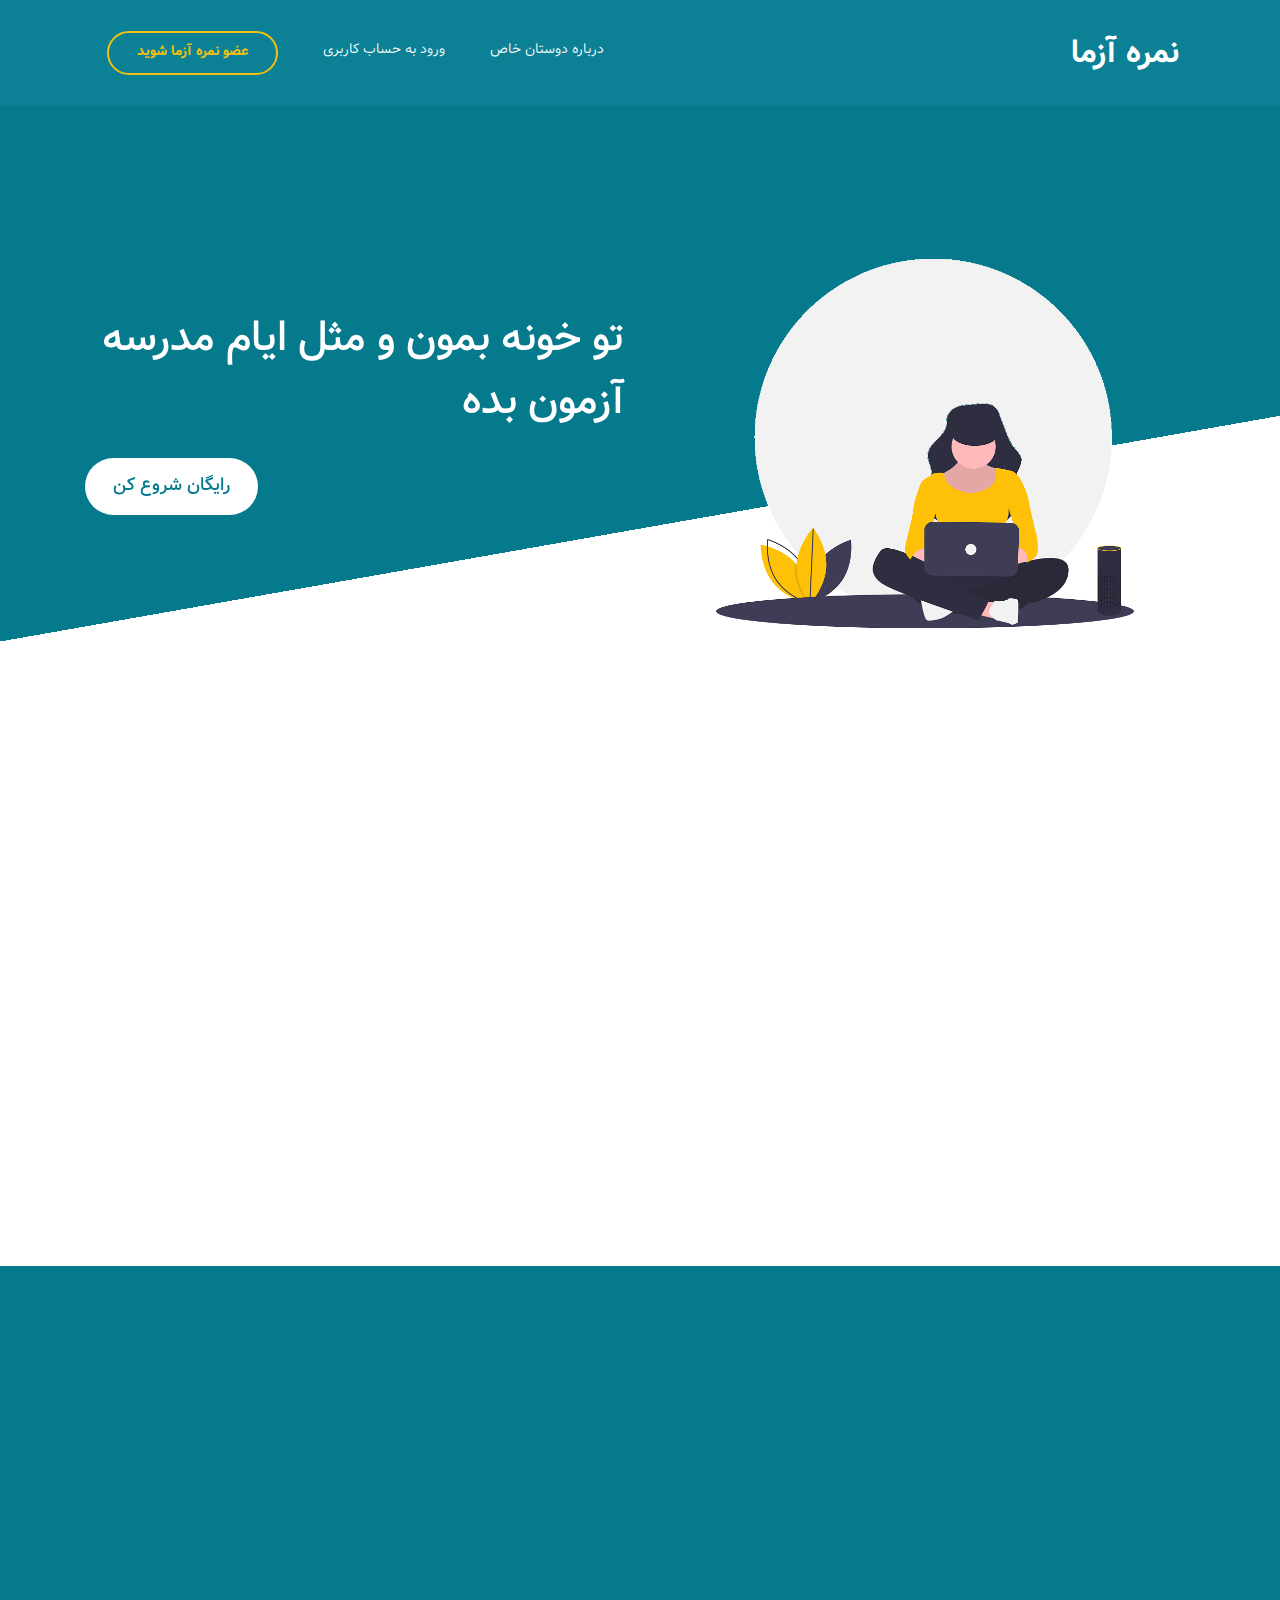
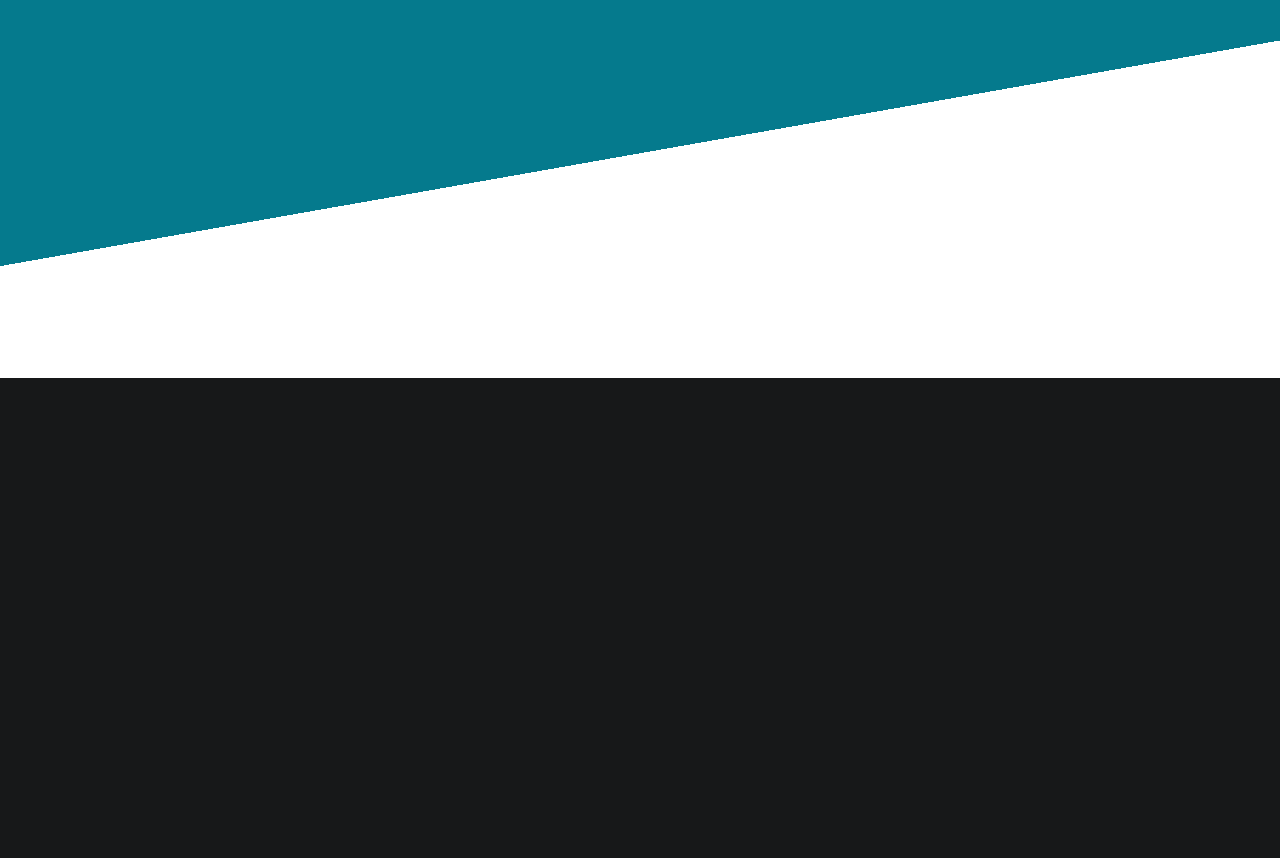
<file: index.html>
<!DOCTYPE html>
<html lang="fa">
<head>

     <title>سامانه آزمون آنلاین نمره</title>

     <meta charset="UTF-8">
     <meta http-equiv="X-UA-Compatible" content="IE=Edge">
     <meta name="description" content="">
     <meta name="keywords" content="">
     <meta name="author" content="">
     <meta name="viewport" content="width=device-width, initial-scale=1, maximum-scale=1">
     <!--
       لینک آیکون صفحه آزمایشی است. لطفا درست فرمایید. اگر نیز ارور داد، آدرس را تصحیح فرمایید در زیر
     -->
     <link rel="shortcut icon" href="images/favicon-yellow.ico"/>
     <link rel="stylesheet" href="css/bootstrap.min.css">
     <link rel="stylesheet" href="css/font-awesome.min.css">
     <link rel="stylesheet" href="css/aos.css">
     <link rel="stylesheet" href="css/owl.carousel.min.css">
     <link rel="stylesheet" href="css/owl.theme.default.min.css">

     <!-- MAIN CSS -->
     <link rel="stylesheet" href="css/templatemo-digital-trend.css">
     <noscript>مرورگر شما از جاوا اسکریپت پشتیبانی نمیکند<br>اگر مرورگر شما جاوا اسکریپت را پشتیبانی می کند، در تنظیمات مرورگر فعال کنید<br>اگر جاوا اسکریپت فعال نباشد، سایت به طور صحیح کار نخواهد کرد!</noscript>
</head>
<body>

     <!-- MENU BAR -->
    <nav class="navbar navbar-expand-lg">
        <div class="container">
            <button class="navbar-toggler" type="button" data-toggle="collapse" data-target="#navbarNav" aria-controls="navbarNav" aria-expanded="false"
                aria-label="Toggle navigation">
                <span class="navbar-toggler-icon"></span>
            </button>

            <div class="collapse navbar-collapse" id="navbarNav">
                <ul class="navbar-nav ml-auto">
                    <li class="nav-item">
                        <a href="signup.html" class="nav-link contact">عضو نمره آزما شوید</a>
                    </li>
                    <li class="nav-item">
                        <a href="login.html" class="nav-link">ورود به حساب کاربری</a>
                    </li>
                    <li class="nav-item">
                        <a href="#info" class="nav-link">درباره دوستان خاص</a>
                    </li>
                    <!--<li class="nav-item">
                        <a href="#project" class="nav-link smoothScroll"></a>
                    </li>-->
                </ul>
            </div>
            <a class="navbar-brand" href="/">
            <!--<i class="fa fa-line-chart"></i>-->
              نمره آزما
            </a>
        </div>

    </nav>


     <!-- HERO -->
     <section class="hero hero-bg d-flex justify-content-center align-items-center">
               <div class="container">
                    <div class="row">

                        <div class="col-lg-6 col-md-10 col-12 d-flex flex-column justify-content-center align-items-center">
                              <div class="hero-text">

                                   <h1 class="text-white" data-aos="fade-up">تو خونه بمون و مثل ایام مدرسه آزمون بده</h1>

                                   <a href="contact.html" class="custom-btn btn-bg btn mt-3" data-aos="fade-up" data-aos-delay="100">رایگان شروع کن</a>

                              </div>
                        </div>

                        <div class="col-lg-6 col-12">
                          <div class="hero-image" data-aos="fade-up" data-aos-delay="300">
                            <img src="images/working-girl.png" class="img-fluid" alt="working girl" id="workinggirl">
                          </div>
                        </div>
                    </div>
               </div>
     </section>


     <section class="testimonial section-padding">
        <div class="container">
           <div class="row">
              <div class="col-lg-6 col-md-5 col-12">
                <div class="contact-image" data-aos="fade-up">
                      <img src="images/Logo/NomreAzma-LogoTransparent.png" class="img-fluid" alt="website">
                </div>
              </div>
              <div class="col-lg-6 col-md-7 col-12">
                <h4 class="my-5-pt-3" data-aos="fade-up" data-aos-delay="100">درباره سایت</h4>

                <div class="quote" data-aos="fade-up" data-aos-delay="200"></div>

                <h2 class="mb-4" data-aos="fade-up" data-aos-delay="300">سلام به سایت آموزشی نمره آزما خوش آمدید. این سایت برای آموزش مجازی و ارزیابی دانش آموزان ساخته شده است</h2>
                <br/><br/><br/>
           </div>
        </div>
     </section>

   <!-- HERO -->
     <section class="hero hero-bg d-flex justify-content-center align-items-center" id="info">
               <div class="container">
                    <div class="row">

                        <div class="col-lg-6 col-md-10 col-12 d-flex flex-column justify-content-center align-items-center">
                              <div class="hero-text">

                                   <h3 class="text-white" data-aos="fade-up">گروه دوستان خاص کار خود را از اسفند ماه 1398 آغاز کرد و در خرداد ماه سال 99 اولین بازی رسمی خود را با نام <a href="https://myket.ir/app/com.Dostan_Khass.covid19_game" target="_blank">"کووید 19" </a>منتشر کرد. 
                    دوستان خاص در حوزه های برنامه نویسی، بازی سازی، تولید محتوا و ... فعالیت می کند
                  </h3>

                              </div>
                        </div>

                        <div class="col-lg-6 col-12">
                          <div class="hero-image" data-aos="fade-up" data-aos-delay="300">
                            <img src="images/doostankhas.png" class="img-fluid" alt="logo">
                          </div>
                        </div>
                    </div>
               </div>
     </section>


  <!--footer-->
    <footer class="site-footer">
      <div class="container">
        <div class="row">
          <div class="col-lg-3 col-md-6 col-12" data-aos="fade-up" data-aos-delay="200">
            <h4 class="my-4">ارتباط با ما</h4>

            <!--<p class="mb-1">
              <i class="fa fa-phone mr-2 footer-icon"></i> 
              +99 080 070 4224
            </p>-->

            <p>
              <a href="mailto:dostankhass@gmail.com">
                <i class="fa fa-envelope mr-2 footer-icon"></i>
                dostankhass@gmail.com
              </a>
            </p>
            
          </div>

          <div class="col-lg-3 col-md-6 col-12" data-aos="fade-up" data-aos-delay="300">
            <h4 class="my-4">نشانی</h4>

            <p class="mb-1">
              <i class="fa fa-home mr-2 footer-icon"></i> 
              ایران، استان آذربایجان شرقی، تبریز
            </p>
          </div>
          <div class="col-lg-5 mx-lg-auto col-md-8 col-10">
            <h1 class="text-white" data-aos="fade-up" data-aos-delay="100">ما آزمون های خلاق <strong><br>می سازیم</strong> </h1>
          </div>

          <div class="col-lg-4 mx-lg-auto text-center col-md-8 col-12" data-aos="fade-up" data-aos-delay="400">
            <p class="copyright-text">Copyright &copy; 2021 Dotan Khass
            <br>
            <!--<a rel="nofollow noopener" href="https://templatemo.com">Design: TemplateMo</a></p>-->
          </div>

          <div class="col-lg-4 mx-lg-auto col-md-6 col-12" data-aos="fade-up" data-aos-delay="500">
          
          <!--قسمت اینستاگرام و ... -->
          <!--<ul class="footer-link">
              <li><a href="#">Stories</a></li>
              <li><a href="#">Work with us</a></li>
              <li><a href="#">Privacy</a></li>
            </ul>
          </div>-->
          
          <!--<div class="col-lg-3 mx-lg-auto col-md-6 col-12" data-aos="fade-up" data-aos-delay="600">
            <ul class="social-icon">
              <li><a href="#" class="fa fa-instagram"></a></li>
              <li><a href="#" class="fa fa-twitter"></a></li>
              <li><a href="#" class="fa fa-dribbble"></a></li>
              <li><a href="#" class="fa fa-behance"></a></li>
            </ul>
          </div>-->

        </div>
      </div>
    </footer>


     <!-- SCRIPTS -->
     <script src="js/jquery.min.js"></script>
     <script src="js/bootstrap.min.js"></script>
     <script src="js/aos.js"></script>
     <script src="js/owl.carousel.min.js"></script>
     <script src="js/smoothscroll.js"></script>
     <script src="js/custom.js"></script>

</body>
</html>
</file>
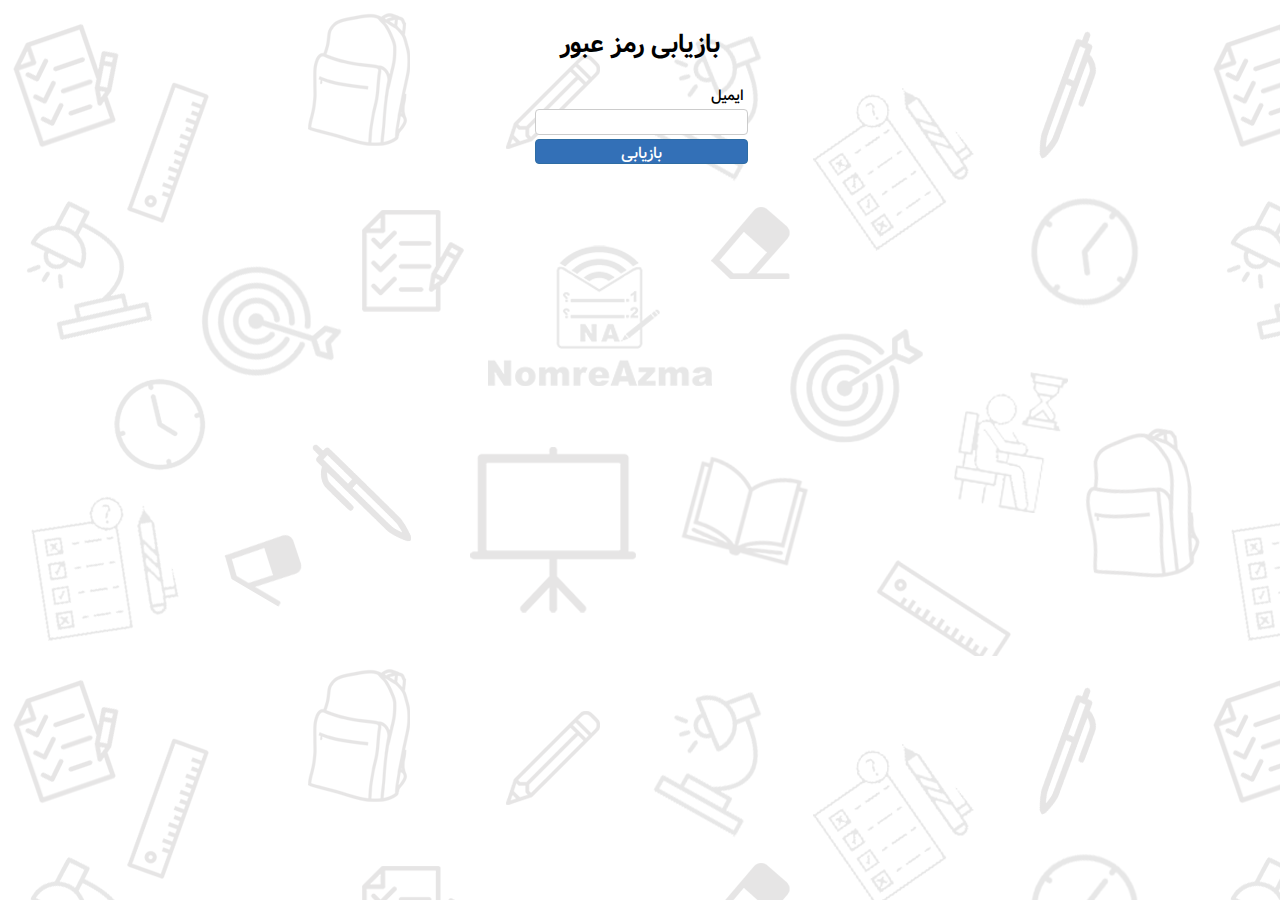
<file: forget-password.html>
<!doctype html>
<html>
	<head>
		<meta charset="utf-8">
		<title>بازیابی رمز عبور  | سامانه آزمون آنلاین نمره</title>
		<link type="text/css" href="css/style.css" rel="stylesheet">
		<link href="images/favicon.ico" rel="shortcut icon"/>
		<script src='js/login.js'></script>
	</head>
	<body>
		<h1 id="Heading1">بازیابی رمز عبور</h1>
		<div id="wb_Form1" class="form111">
		<!-- در تگ فرم، صفت اکشن را در نهایت تغییر دهید-->
			<form name="recovery" method="post" action="404.html" enctype="multipart/form-data" id="Form1" autocomplete="on" onsubmit="return validateFormForgetPassword();">
				<label id="Label1" class="labem">ایمیل</label>
				<input type="email" id="Editbox1" class="boxuser" name="email">
				<input type="submit" id="Button2" value="بازیابی" class="sunmitbutem">
			</form>
		</div>
	</body>
</html>
</file>
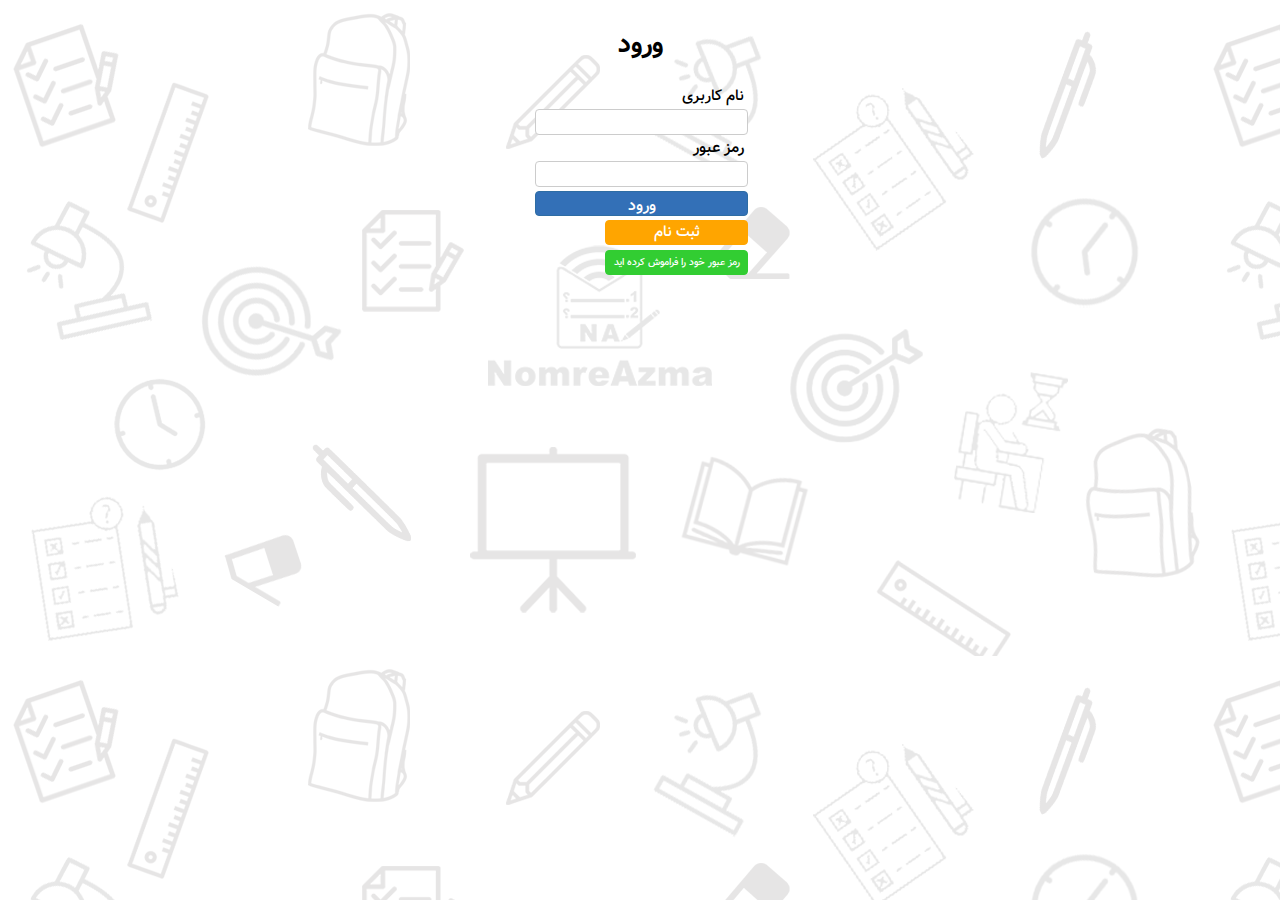
<file: login.html>
<!doctype html>
<html>
	<head>
		<meta charset="utf-8">
		<title>ورود به حساب کاربری  | سامانه آزمون آنلاین نمره</title>
		<link type="text/css" href="css/style.css" rel="stylesheet">
		<link href="images/favicon.ico" rel="shortcut icon"/>
		<script src="js/login.js"></script>
	</head>
	<body>
		<h1 id="Heading1">ورود</h1>
		<div id="wb_Form1" class="form111">
		<!-- در تگ فرم، صفت اکشن را در نهایت تغییر دهید-->
			<form name="contact" method="post" action="404.html" enctype="multipart/form-data" id="Form1" autocomplete="on" onsubmit='return validateFormLogin();'>
				<label id="Label1" class="lab1">نام کاربری</label>
				<input type="text" id="Editbox1" class="boxuser" name="user">
				<label id="Label2" class="lab2">رمز عبور</label>
				<input type="password" id="Editbox2" class="boxpass" name="pass">
				<input type="submit" id="Button2" value="ورود" class="sunmitbut">
			</form>
			<a id="Button1" href="signup.html" class="abut">ثبت نام</a>
			<a id="Button3" href="forget-password.html" class="abut2">رمز عبور خود را فراموش کرده اید</a>
		</div>
	</body>
</html>
</file>
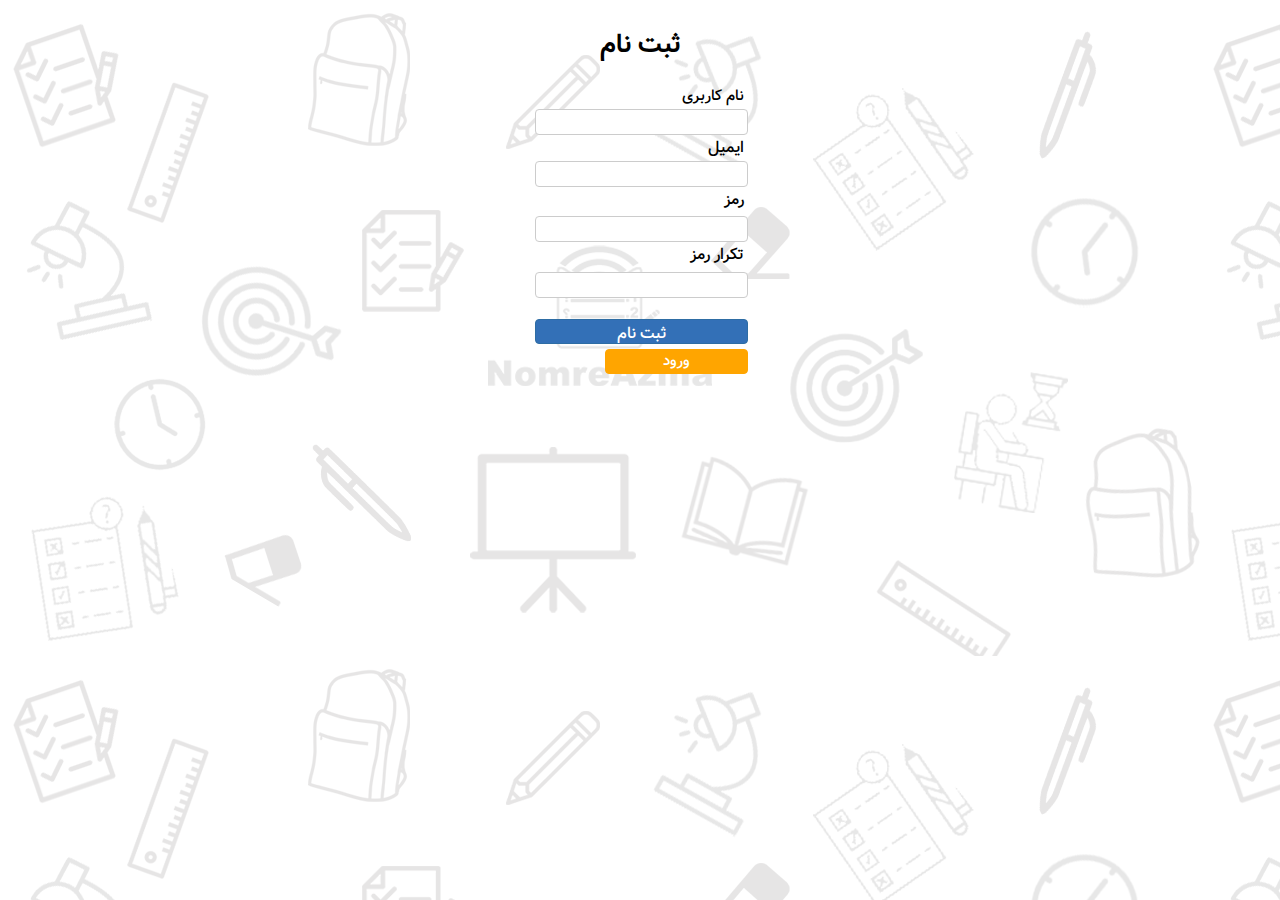
<file: signup.html>
<!doctype html>
<html>
	<head>
		<meta charset="utf-8">
		<title>ساخت حساب کاربری  | سامانه آزمون آنلاین نمره</title>
		<link type="text/css" href="css/style.css" rel="stylesheet">
		<link href="images/favicon.ico" rel="shortcut icon"/>
		<script src="js/login.js"></script>
	</head>
	<body>
		<h1 id="Heading1">ثبت نام</h1>
		<div id="wb_Form1" class="form111">
		<!-- در تگ فرم، صفت اکشن را در نهایت تغییر دهید-->
			<form name="contact" method="post" action="404.html" enctype="multipart/form-data" id="Form1" autocomplete="on" onsubmit='return validateFormSignUp();'>
				<label id="Label1" class="lab1">نام کاربری</label>
				<input type="text" id="Editbox1" class="boxuser" name="user" required oninvalid="this.setCustomValidity('نام کاربری را وارد نمایید')">
				<label id="Label2" class="lab2">ایمیل</label>
				<input type="email" id="Editbox2" class="boxpass" name="email" required oninvalid="this.setCustomValidity('ایمیل را وارد نمایید')">
				<label class="lab3">رمز</label>
				<input type="password" id="Editbox2" class="boxpass2" name="pass" required oninvalid="this.setCustomValidity('رمز را وارد نمایید')">
				<label class="lab4">تکرار رمز</label>
				<input type="password" id="Editbox2" class="boxpass3" name="pass2" required oninvalid="this.setCustomValidity('تکرار رمز را وارد نمایید')">
				<input type="submit" id="Button2"value="ثبت نام" class="sunmitbutsing" href='404.html'>
			</form>
			<a id="Button1" href="login.html" class="abut3">ورود</a>
		</div>
	</body>
</html>
</file>
<file: css/templatemo-digital-trend.css>
/*

DIGITAL TREND

https://templatemo.com/tm-538-digital-trend

*/
  @font-face{
    font-family: 'Vazir';
    src: url('../fonts/Vazir.woff') format('woff'),
      url('../fonts/Vazir.woff2') format('woff2');
    font-weight: normal;
    font-style: normal;
  }
  @font-face{
    font-family: 'Vazir-Light';
    src: url('../fonts/Vazir-Light.woff') format('woff'),
      url('../fonts/Vazir-Light.woff2') format('woff2');
    font-weight: lighter;
    font-style: normal;
  }
  @font-face{
    font-family: 'Vazir-Medium';
    src: url('../fonts/Vazir-Medium.woff') format('woff'),
      url('../fonts/Vazir-Medium.woff2') format('woff2');
    font-weight: normal;
    font-style: normal;
  }
  @font-face{
    font-family: 'Vazir-Thin';
    src: url('../fonts/Vazir-Thin.woff') format('woff'),
      url('../fonts/Vazir-Thin.woff2') format('woff2');
    font-weight: bold;
    font-style: normal;
  }
  @font-face{
    font-family: 'Vazir-Bold';
    src: url('../fonts/Vazir-Bold.woff') format('woff'),
      url('../fonts/Vazir-Bold.woff2') format('woff2');
    font-weight: bolder;
    font-style: normal;
  }
  @font-face {
      font-family: 'Plain-Regular';
      src: url('../fonts/Plain-Regular.woff2') format('woff2'),
          url('../fonts/Plain-Regular.woff') format('woff');
      font-weight: normal;
      font-style: normal;
  }

  @font-face {
      font-family: 'Plain-Light';
      src: url('../fonts/Plain-Light.woff2') format('woff2'),
          url('../fonts/Plain-Light.woff') format('woff');
      font-weight: bold;
      font-style: normal;
  }

  @font-face {
      font-family: 'Plain-Bold';
      src: url('../fonts/Plain-Bold.woff2') format('woff2'),
          url('../fonts/Plain-Bold.woff') format('woff');
      font-weight: bold;
      font-style: normal;
  }

  :root {
    --primary-color:        #057a8d;
    --secondary-color:      #f1c111;
    --white-color:          #ffffff;
    --dark-color:           #171819;
    --project-bg:           #f0f8ff;
    --menu-bg:              #0c8195;

    --title-color:          #15141a;
    --gray-color:           #909090;
    --link-color:           #404040;
    --p-color:              #666262;

    --base-font-family:     'Vazir-Light', 'Plain-Light', sans-serif;
    --title-font-family:    'Vazir-Medium', 'Plain-Regular', sans-serif;
    --font-bold-family:     'Vazir-Bold', 'Plain-Bold', sans-serif;
    --font-weight-bold:     bold;

    --h1-font-size:         42px;
    --h2-font-size:         32px;
    --h3-font-size:         24px;
    --p-font-size:          18px;
    --base-font-size:       16px;
    --menu-font-size:       14px;

    --border-radius-large:  100px;
    --border-radius-small:  5px;
  }

  body {
    background: var(--white-color);
    font-family: var(--base-font-family);
  }


  /*---------------------------------------
     TYPOGRAPHY              
  -----------------------------------------*/

  h1,h2,h3,h4,h5,h6 {
    font-family: var(--title-font-family);
    line-height: inherit;
  }

  h1 {
    color: var(--title-color);
    font-size: var(--h1-font-size);
  }

  h2 {
    font-size: var(--h2-font-size);
    font-weight: 100;
  }

  h3 {
    font-size: var(--h3-font-size);
    font-weight: 100;
    margin-bottom: 0;
  }

  h4 {
    color: var(--gray-color);
    font-family: var(--base-font-family);
    font-size: var(--p-font-size);
    letter-spacing: 1px;
    text-transform: uppercase;
  }

  p {
    color: var(--p-color);
    font-size: var(--p-font-size);
    line-height: 1.5em;
  }

  b, 
  strong {
    letter-spacing: 0;
    color: var(--secondary-color);
  }


  /*  BLOCKQUOTES */
  .quote {
    position: relative;
    margin: 0;
  }

  .quote::after {
    content: "“";
    position: absolute;
    bottom: -80px;
    left: 20px;
    font-family: times;
    color: var(--gray-color);
    font-weight: var(--font-weight-bold);
    font-size: 14em;
    line-height: 0;
    opacity: 0.10;
  }

  blockquote {
    border-left: 5px solid rgba(0,0,0,0.05);
    display: block;
    margin: 42px 0;
    padding: 14px 22px;
    color: rgba(0,0,0,0.5);
  }


  /* BUTTON */
  .custom-btn {
    background: transparent;
    border: 2px solid var(--dark-color);
    border-radius: var(--border-radius-large);
    padding: 12px 26px 14px 26px;
    color: var(--dark-color);
    font-family: var(--title-font-family);
    font-size: var(--p-font-size);
    white-space: nowrap;
  }

  .custom-btn.btn-bg {
    background: var(--white-color);
    color: var(--primary-color);
    border-color: transparent;
	transition: all .3s ease;
  }
  
  .custom-btn:hover,
  .custom-btn:focus {
    background: var(--dark-color);
    color: var(--white-color);
    border-color: transparent;
  }


  /*---------------------------------------
     GENERAL               
  -----------------------------------------*/
  /* Customize Header of Site*/
  .navbar-brand{
    font-family: 'Vazir-Bold';
  }
  #navbarNav, .text-white{
    text-align: right;
  }
  .my-5-pt-3, .mb-4, .my-4, .mb-1{
    text-align: right;
  }
  
  * {
    -webkit-box-sizing: border-box;
    -moz-box-sizing: border-box;
    box-sizing: border-box;
  }

  *::before,
  *::after {
    -webkit-box-sizing: border-box;
    -moz-box-sizing: border-box;
    box-sizing: border-box;
  }

  a {
    color: var(--link-color);
    font-weight: normal;
    text-decoration: none;
  }

  a:hover, 
  a:active, 
  a:focus {
    color: var(--secondary-color);
    outline: none;
    text-decoration: none;
  }

  ::selection {
    background: var(--secondary-color);
    color: var(--white-color);
  }

  .section-padding {
    padding: 8em 0;
  }
  .section-padding-half {
    padding: 4em 0;
  }

  .google-map iframe {
    display: block;
    width: 100%;
  }



  /*---------------------------------------
    MENU             
  -----------------------------------------*/

  .navbar {
    background: var(--menu-bg);
    z-index: 2;
    top: 0;
    right: 0;
    left: 0;
    padding: 1.5em;
  }

  .navbar-brand {
    color: var(--white-color);
    font-size: var(--h2-font-size);
  }

  .nav-link {
    color: var(--white-color);
    font-size: var(--menu-font-size);
    letter-spacing: 0.4px;
    margin: 0 1.6em;
    padding: 0.6em;
  }

  .nav-link.active,
  .nav-link:hover {
    color: var(--secondary-color);
  }

  .navbar-expand-lg .navbar-nav .nav-link {
    padding-right: 0;
    padding-left: 0;
  }

  .navbar-expand-lg .navbar-nav .nav-link.contact {
    border: 2px solid var(--secondary-color);
    border-radius: var(--border-radius-large);
    color: var(--secondary-color);
    font-family: var(--font-bold-family);
    padding: 0.6em 2em 0.8em 2em;
  }

  .navbar-expand-lg .navbar-nav .nav-link.contact:hover,
  .navbar-expand-lg .navbar-nav .nav-link.contact.active {
    background: var(--secondary-color);
    color: var(--white-color);
  }

  .navbar-nav .navbar-toggler-icon {
    background: none;
  }

  .navbar-toggler {
    border: 0;
    padding: 0;
    cursor: pointer;
    margin: 0 10px 0 0;
    width: 30px;
    height: 35px;
    outline: none;
  }

  .navbar-toggler:focus {
    outline: none;
  }

  .navbar-toggler[aria-expanded="true"] .navbar-toggler-icon {
    background: transparent;
  }

  .navbar-toggler[aria-expanded="true"] .navbar-toggler-icon::before,
  .navbar-toggler[aria-expanded="true"] .navbar-toggler-icon::after {
    transition: top 300ms 50ms ease, -webkit-transform 300ms 350ms ease;
    transition: top 300ms 50ms ease, transform 300ms 350ms ease;
    transition: top 300ms 50ms ease, transform 300ms 350ms ease, -webkit-transform 300ms 350ms ease;
    top: 0;
  }

  .navbar-toggler[aria-expanded="true"] .navbar-toggler-icon::before {
    transform: rotate(45deg);
  }

  .navbar-toggler[aria-expanded="true"] .navbar-toggler-icon::after {
    transform: rotate(-45deg);
  }

  .navbar-toggler .navbar-toggler-icon {
    background: var(--white-color);
    transition: background 10ms 300ms ease;
    display: block;
    width: 30px;
    height: 2px;
    position: relative;
  }

  .navbar-toggler .navbar-toggler-icon::before,
  .navbar-toggler .navbar-toggler-icon::after {
    transition: top 300ms 350ms ease, -webkit-transform 300ms 50ms ease;
    transition: top 300ms 350ms ease, transform 300ms 50ms ease;
    transition: top 300ms 350ms ease, transform 300ms 50ms ease, -webkit-transform 300ms 50ms ease;
    position: absolute;
    right: 0;
    left: 0;
    background: var(--white-color);
    width: 30px;
    height: 2px;
    content: '';
  }

  .navbar-toggler .navbar-toggler-icon::before {
    top: -8px;
  }

  .navbar-toggler .navbar-toggler-icon::after {
    top: 8px;
  }



  /*---------------------------------------
     HERO              
  -----------------------------------------*/

  .hero {
    position: relative;
    padding: 5em 0;
    overflow: hidden;
  }

  .hero-bg {
    background: linear-gradient(170deg, var(--primary-color) 64%, var(--white-color) 30%);
  }

  .hero-image {
    position: relative;
    top: 2em;
  }



  /*---------------------------------------
     PROJECT              
  -----------------------------------------*/

  .project {
    background: var(--project-bg);
  }

  .project-wrapper {
    position: relative;
  }

  .project-wrapper img {
    border-radius: var(--border-radius-small);
  }

  .project-info {
    background: var(--white-color);
    border-radius: var(--border-radius-small);
    position: absolute;
    bottom: 32px;
    right: 32px;
    left: 32px;
    width: 90%;
    padding: 32px;
  }

  .project-info small {
    font-family: Plain-Bold;
    color: var(--gray-color);
    position: relative;
    top: 2px;
  }

  .project-info a {
    color: var(--primary-color);
  }

  .project-info .project-icon {
    background: var(--primary-color);
  }

  .project-icon {
    position: absolute;
    right: 30px;
    top: 40px;
    background: var(--dark-color);
    border-radius: var(--border-radius-large);
    color: var(--white-color);
    font-size: var(--h2-font-size);
    width: 40px;
    height: 40px;
    line-height: 40px;
    text-align: center;
    padding-left: 5px;
  }

  .owl-theme .owl-dots .owl-dot {
    outline: none;
  }

  .owl-theme .owl-dots .owl-dot span {
    background: var(--gray-color);
    width: 50px;
    height: 3px;
    margin:  35px 5px;
  }

  .owl-theme .owl-dots .owl-dot.active span, 
  .owl-theme .owl-dots .owl-dot:hover span {
    background: var(--secondary-color);
  }

  .list-detail {
    margin-left: 1em;
    padding-left: 1em;
    position: relative;
  }

  .list-detail li {
    display: block;
    list-style: none;
    margin: 0.6em 0 0 0.8em;
  }

  .list-detail li::before {
    content: "";
    width: 0;
    height: 0;
    border-width: 0 16px 16px 0;
    border-color: transparent var(--secondary-color) transparent transparent;
    border-style: solid;
    position: absolute;
    left: 0;
  }

  .list-detail span {
    position: relative;
    bottom: 5px;
  }

  .client-info img {
    width: 100px;
    margin-right: 1em;
  }



  /*---------------------------------------
      ABOUT            
  -----------------------------------------*/

  .about {
    position: relative;
    overflow: hidden;
  }

  .about-image img {
    display: block;
    margin: 0 auto;
  }



  /*---------------------------------------
      BLOG            
  -----------------------------------------*/

  .blog-header {
    border-radius: var(--border-radius-small);
    position: relative;
    overflow: hidden;
  }

  .blog-header img {
    border-radius: var(--border-radius-small);
    display: block;
  }

  .blog-header-info {
    background: linear-gradient(transparent,rgba(0,0,0,0.95));
    position: absolute;
    right: 0;
    left: 0;
    bottom: 0;
    padding: 2em;
  }

  .blog-header-info h3 {
    max-width: 80%;
  }

  .blog-header-info a {
    color: var(--white-color);
  }

  .blog-header-info a:hover {
    color: var(--secondary-color);
  }

  .blog-sidebar img {
    border-radius: var(--border-radius-small);
    width: 159px;
    margin-right: 22px;
  }

  .blog-sidebar h3 {
    font-size: 18px;
  }



  /*---------------------------------------
     CONTACT              
  -----------------------------------------*/

  .newsletter-form .form-control,
  .contact-form .form-control {
    box-shadow: none;
    background: var(--project-bg);
    border: 0;
    padding: 1.7em 1.3em;
    margin: 14px 0;
  }

  .newsletter-form button,
  .contact-form #submit-button {
    background: var(--primary-color);
    border-radius: var(--border-radius-large);
    color: var(--white-color);
    cursor: pointer;
    font-size: var(--p-font-size);
    line-height: 0px;
    padding: 1.5em 1.3em;
  }

  .newsletter-form button {
    background: var(--secondary-color);
  }



  /*---------------------------------------
     FOOTER              
  -----------------------------------------*/

  .site-footer {
    background: var(--dark-color);
    padding: 7em 0 6em 0;
  }

  .site-footer a {
    color: var(--p-color);
  }

  .site-footer a:hover,
  .footer-icon {
    color: var(--secondary-color);
  }

  .footer-link li {
    display: inline-block;
    list-style: none;
    margin: 0 10px;
  }

  .copyright-text,
  .footer-link,
  .site-footer .social-icon {
    margin-top: 6em;
  }

  .copyright-text {
    margin-top: 5.3em;
  }



  /*---------------------------------------
     SOCIAL ICON              
  -----------------------------------------*/

  .social-icon {
    position: relative;
    padding: 0;
    margin: 4em 0 0 0;
  }

  .social-icon li {
    display: inline-block;
    list-style: none;
  }

  .social-icon li a {
    text-decoration: none;
    display: inline-block;
    font-size: var(--base-font-size);
    margin: 10px;
    text-align: center;
  }



  /*---------------------------------------
     RESPONSIVE STYLES              
  -----------------------------------------*/

  @media screen and (min-width: 1200px) {

    .about-info h2 {
      max-width: 70%;
    }
  }

  @media screen and (min-width: 991px) {

    .project h2 {
      max-width: 32%;
      margin: 0 auto;
    }
  }

  @media screen and (max-width: 991px) {

    .hero {
      padding-top: 14em;
    }

    .hero-text {
      bottom: 2em;
    }

    .navbar {
      padding: 1em;
    }

    .navbar-collapse {
      text-align: center;
      padding: 2.5em 0;
    }

    .nav-link {
      display: inline-block;
    }

    .navbar-expand-lg .navbar-nav .nav-link.contact {
      margin: 1em 0;
    }

    .copyright-text, 
    .footer-link, 
    .site-footer .social-icon {
      margin-top: 3em;
      padding: 0;
      text-align: left;
    }
  }

  @media screen and (max-width: 767px) {

    h1 {
      font-size: 36px;
    }

    h2 {
      font-size: 28px;
    }

    h3 {
      font-size: 22px;
    }

    .project-info {
      right: 0;
      left: 0;
      margin: 0 auto;
    }

    .footer-link, 
    .site-footer .social-icon {
      margin-top: 1em;
    }

    .copyright-text {
      margin: 2.5em 0 1em 0;
    }

    .footer-link li {
      margin-left: 0;
    }
  }
</file>
<file: css/style.css>
/*
Adding some fonts
*/
@font-face{
	font-family: 'Vazir';
	src: url('../fonts/Vazir.woff') format('woff'),
		url('../fonts/Vazir.woff2') format('woff2');
	font-weight: normal;
	font-style: normal;
}
@font-face{
	font-family: 'Vazir-Light';
	src: url('../fonts/Vazir-Light.woff') format('woff'),
		url('../fonts/Vazir-Light.woff2') format('woff2');
	font-weight: lighter;
	font-style: normal;
}
@font-face{
	font-family: 'Vazir-Medium';
	src: url('../fonts/Vazir-Medium.woff') format('woff'),
		url('../fonts/Vazir-Medium.woff2') format('woff2');
	font-weight: normal;
	font-style: normal;
}
@font-face{
	font-family: 'Vazir-Thin';
	src: url('../fonts/Vazir-Thin.woff') format('woff'),
	    url('../fonts/Vazir-Thin.woff2') format('woff2');
	font-weight: bold;
	font-style: normal;
}
@font-face{
	font-family: 'Vazir-Bold';
	src: url('../fonts/Vazir-Bold.woff') format('woff'),
        url('../fonts/Vazir-Bold.woff2') format('woff2');
	font-weight: bolder;
	font-style: normal;
}
@font-face {
	font-family: 'Plain-Regular';
	src: url('../fonts/Plain-Regular.woff2') format('woff2'),
		url('../fonts/Plain-Regular.woff') format('woff');
	font-weight: normal;
	font-style: normal;
}

@font-face {
	font-family: 'Plain-Light';
	src: url('../fonts/Plain-Light.woff2') format('woff2'),
		url('../fonts/Plain-Light.woff') format('woff');
	font-weight: bold;
	font-style: normal;
}

@font-face {
	font-family: 'Plain-Bold';
	src: url('../fonts/Plain-Bold.woff2') format('woff2'),
		url('../fonts/Plain-Bold.woff') format('woff');
	font-weight: bold;
	font-style: normal;
}
/*
	End adding fonts
*/
body
{
	background-image: url("../images/BG1.png");
    background-color: #FFFFFF;
    color: #000000;
    font-family: Arial;
    font-size: 13px;
	text-align: center;
}
label
{
   font-size: 16px;
   padding: 4px 4px 4px 4px;
}
a
{
   color: #0000FF;
   text-decoration: underline;
}
a:visited
{
   color: #800080;
}
a:active
{
   color: #FF0000;
}
a:hover
{
   color: #0000FF;
   text-decoration: underline;
}
input:focus, textarea:focus, select:focus
{
   outline: none;
}
#Heading1
{
	font-family: 'Vazir-Bold', 'sans-serif', 'Plain-Bold';
	text-align: center;
	margin-top: 2%;
}
#Label1
{
	font-family: 'Vazir-Medium', 'sans-serif', 'Plain-Regular';
	font-size: 15px;
	padding: 4px 4px 4px 4px;
}
#Editbox1
{
   border: 1px solid #CCCCCC;
   border-radius: 4px;
   font-size: 13px;
   line-height: 16px;
   padding: 4px 4px 4px 4px;
   margin: 0 auto;
   text-align: left;
}
#Editbox1:focus
{
   border-color: #1E90FF;
}
#Editbox2
{
   border: 1px solid #CCCCCC;
   border-radius: 4px;
   font-size: 13px;
   line-height: 16px;
   padding: 4px 4px 4px 4px;
   margin: 0 auto;
   text-align: left;
}
#Editbox2:focus
{
   border-color: #66AFE9;
   outline: 0;
}
#Button1
{
	font-family: 'Vazir-Medium', 'sans-serif', 'Plain-Regular';
	box-sizing: border-box;
	line-height: 21px;
	border: 1px solid #FFA500;
	border-radius: 4px;
	background-color: #FFA500;
	color: #FFFFFF;
	font-size: 15px;
	padding: 1px 6px 1px 6px;
	text-align: center;
	margin-top: 2%;
	text-decoration: none;
}
#Button2
{
	font-family: 'Vazir-Medium', 'sans-serif', 'Plain-Regular';
	border: 1px solid #2E6DA4;
	border-radius: 4px;
	background-color: #3370B7;
	color: #FFFFFF;
	font-size: 16px;
	padding: 1px 6px 1px 6px;
	text-align: center;
}
#Button3
{
	font-family: 'Vazir-Medium', 'sans-serif', 'Plain-Regular';
	box-sizing: border-box;
	line-height: 21px;
	text-decoration: none;
	border: 1px solid #32CD32;
	border-radius: 4px;
	background-color: #32CD32;
	color: #FFFFFF;
	font-size: 10px;
	padding: 1px 6px 1px 6px;
	text-align: center;
}
.form111
{
	/*position:absolute;
	left:5px;
	top:46px;*/
	width:216px;
	height:236px;
	display: inline-block;
	z-index:7;
	text-align: right;
}
.boxuser
{
	/*position:absolute;
	left:50px;
	top:26px;*/
	width:203px;
	height:16px;
	display: inline-block;
}
.lab2
{
	font-family: 'Vazir-Medium', 'sans-serif', 'Plain-Regular';
	/*position:absolute;
	left:226px;
	top:50px;*/
	width:54px;
	height:18px;
	line-height:18px;
	z-index:1;
	display: inline-block;
}
.boxpass
{
	/*position:absolute;
	left:50px;
	top:76px;*/
	width:203px;
	height:16px;
	z-index:2;
	display: inline-block;
}
.lab1
{
	/*position:absolute;
	left:191px;
	top:0px;*/
	width:64px;
	height:18px;
	line-height:18px;
	z-index:3;
	display: inline-block;
}
.sunmitbut
{
	/*position:absolute;
	left:50px;
	top:111px;*/
	width:213px;
	height:25px;
	z-index:4;
	display: inline-block;
	margin-top: 2%;
}
.abut
{
	/*position:absolute;
	left:120px;
	top:190px;*/
	width:143px;
	height:25px;
	z-index:5;
	display: inline-block;
}
.abut2
{
	/*position:absolute;
	left:124px;
	top:197px;*/
	width:143px;
	height:25px;
	z-index:8;
	display: inline-block;
	margin-top: 2%;
}
.labem
{
	/*position:absolute;
	left:220px;
	top:0px;*/
	width:64px;
	height:18px;
	line-height:18px;
	z-index:3;
	display: inline-block;
}
.sunmitbutem
{
	font-family: 'Vazir-Thin', 'sans-serif', 'Plain-Light';
	/*position:absolute;
	left:50px;
	top:60px;*/
	width:213px;
	height:25px;
	z-index:4;
	margin-top: 2%;
	display: inline-block;
}
.sunmitbutsing
{
	/*position:absolute;
	left:50px;
	top:210px;*/
	width: 213px;
	height: 25px;
	z-index: 4;
	margin-top: 10%;
	display: inline-block;
}
.boxpass2
{
	/*position:absolute;
	left:50px;
	top:125px;*/
	width:203px;
	height:16px;
	z-index:2;
	display: inline-block;
}
.lab3
{
	font-family: 'Vazir-Medium', 'sans-serif', 'Plain-Regular';
	/*position:absolute;
	left:230px;
	top:100px;*/
	width:64px;
	height:21px;
	line-height:18px;
	z-index:3;
	display: inline-block;
}
.abut3
{
	/*position:absolute;
	left:120px;
	top:245px;*/
	width:143px;
	height:25px;
	z-index:5;
	display: inline-block;
}
.boxpass3
{
	/*position:absolute;
	left:50px;
	top:175px;*/
	width:203px;
	height:16px;
	z-index:2;
	display: inline-block;
}
.lab4
{
	font-family: 'Vazir-Medium', 'sans-serif', 'Plain-Regular';
	/*position:absolute;
	left:195px;
	top:150px;*/
	width:64px;
	height:22px;
	line-height:18px;
	z-index:3;
	display: inline-block;
}
</file>
